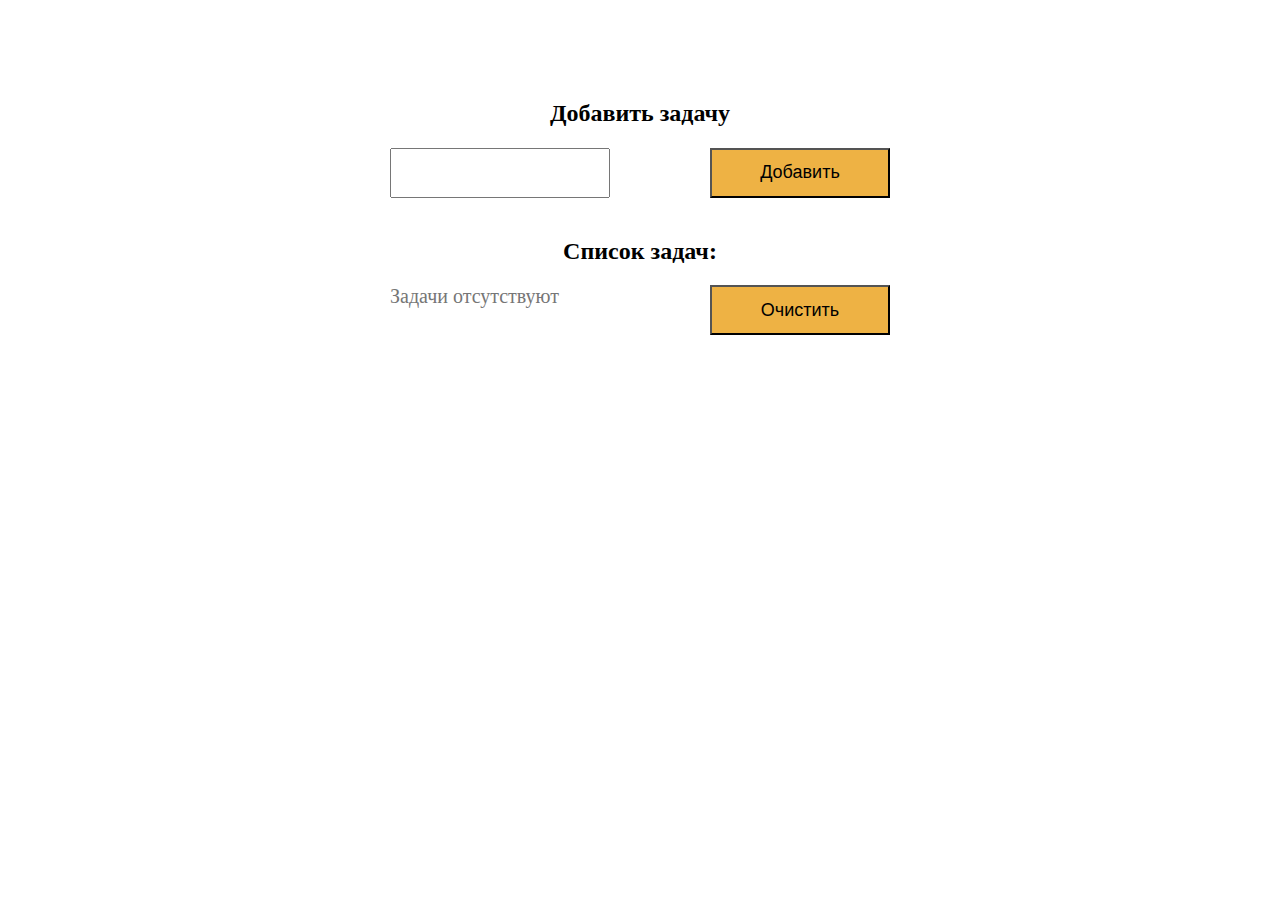
<file: planner/index.html>
<!DOCTYPE html>
<html lang="en">
<head>
    <meta charset="UTF-8">
    <meta name="viewport" content="width=device-width, initial-scale=1.0">
    <title>Planner</title>
    <link rel="stylesheet" type="text/css" href="./assets/styles/normalize.css">
    <link rel="stylesheet" type="text/css" href="./assets/styles/style.css">
    <link rel="preconnect" href="https://fonts.googleapis.com">
    <link rel="preconnect" href="https://fonts.gstatic.com" crossorigin>
    <link href="https://fonts.googleapis.com/css2?family=Belanosima&display=swap" rel="stylesheet">
</head>
<body>
    <main class="main">
        <form action="/" class="form" name="taskDesk">
            <div class="create-task">
                <div class="container-title">
                <h2 class="title">Добавить задачу</h2>
                </div>
                <p class="error"></p>
                <div class="container">
                <input class="add-task" type="text" name="task" id="task">
                <input type="button" class="add-btn btn" onclick="addTask()" name="add" id="add" value="Добавить">
            </div>
            </div>
            <div class="tasks-list">
                <div class="container-title">
                    <h2 class="title">Список задач:</h2>
                    </div>
                <div class="container">
                    <div class="container-task">
                <ol class="tasks" id="todoView"></ol>
                <li class="notasks" >Задачи отсутствуют</li></div>
                <input type="checkbox" class="checkbox hidden" />
                <input type="button" onclick="clearTasks()" class="delete-btn btn"  name="delete" id="delete" value="Очистить" disabled>
            </div>
            </div>
        </form>
</main>
    <script src="./assets/script/script.js">
    </script>
</body>
</html>
</file>
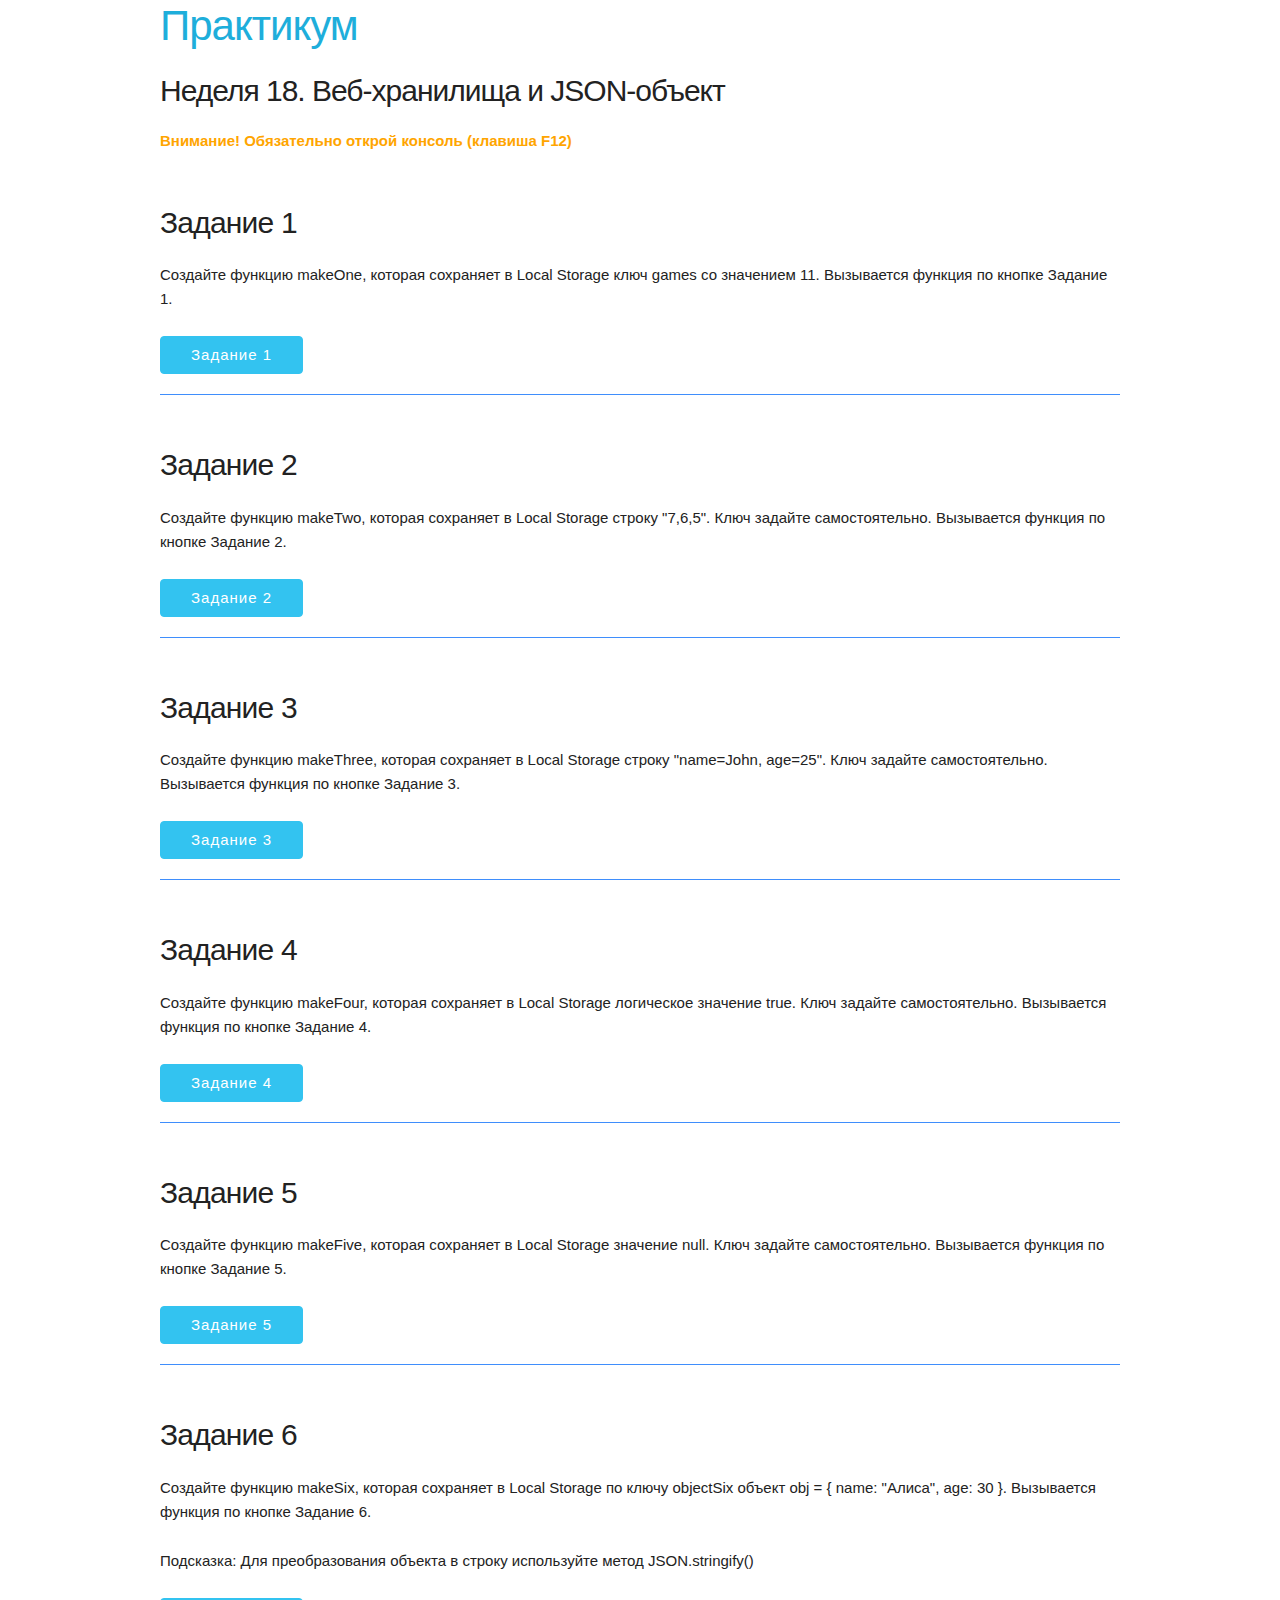
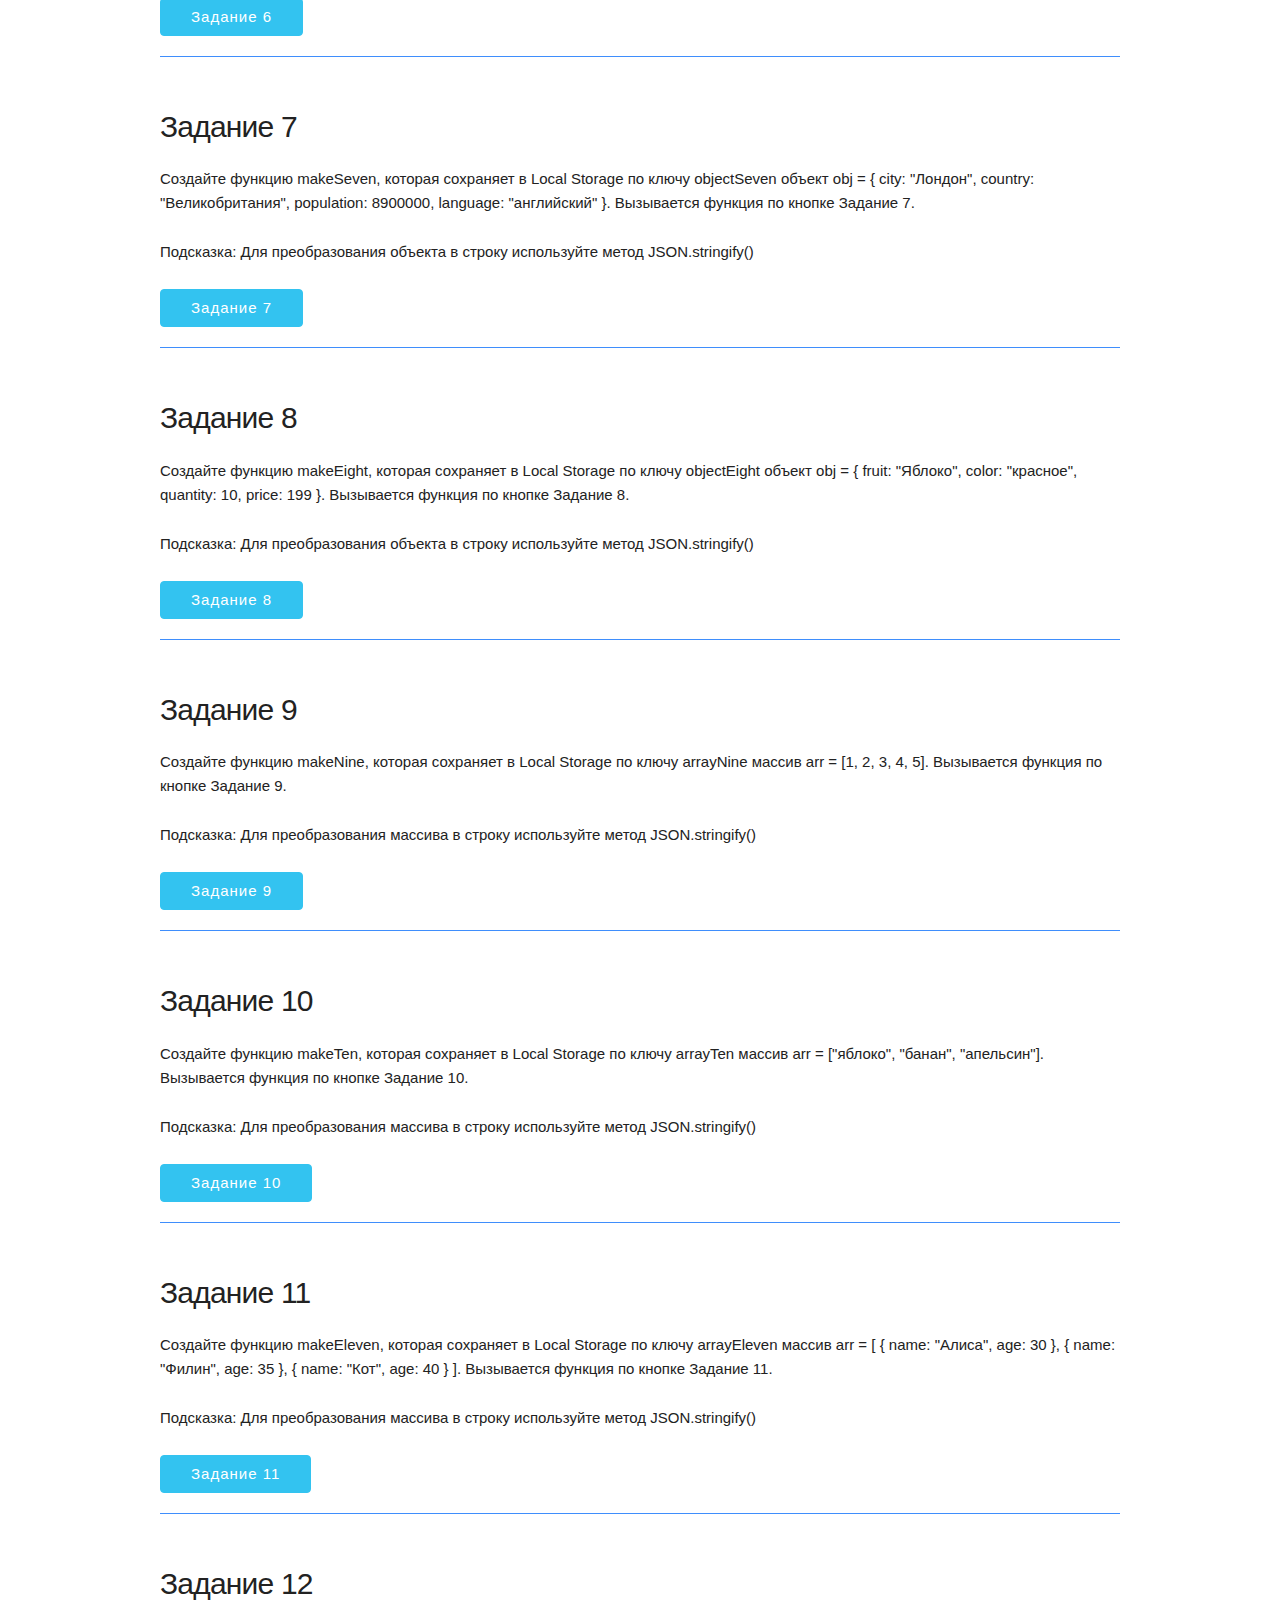
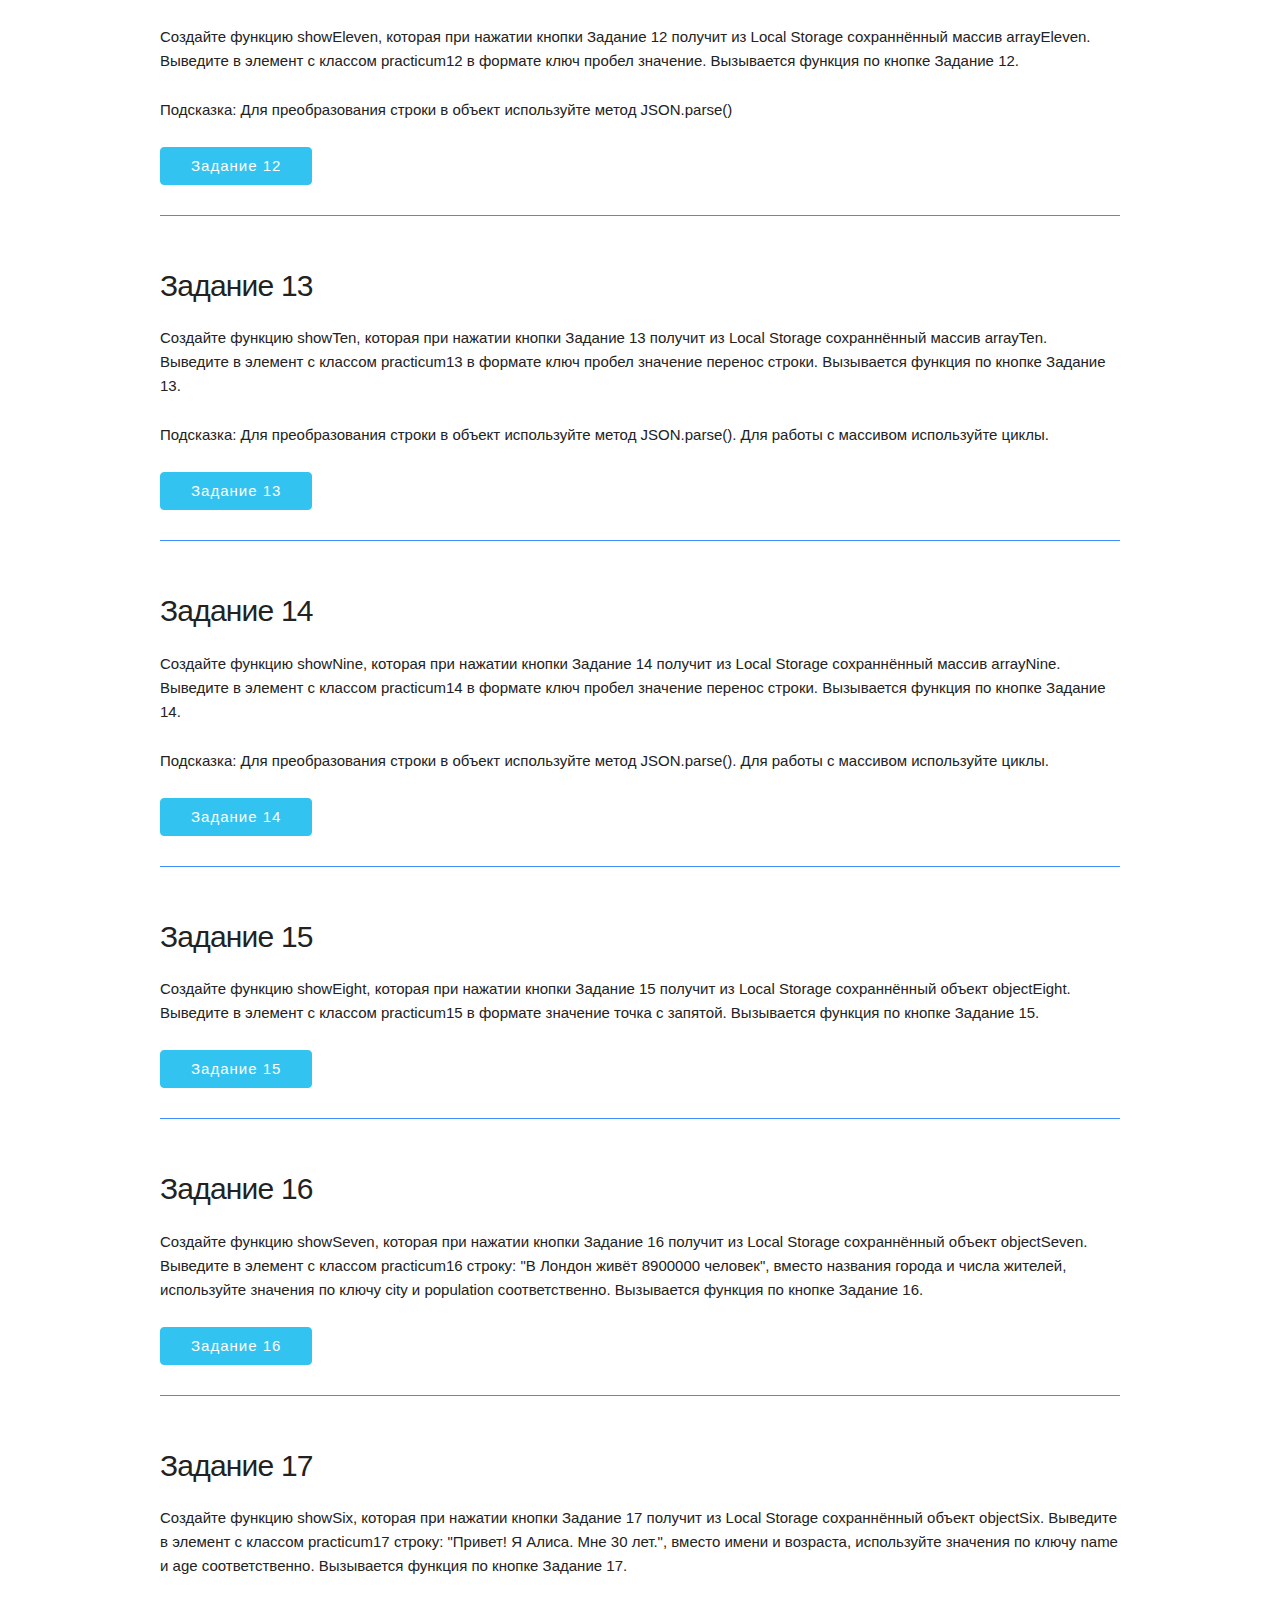
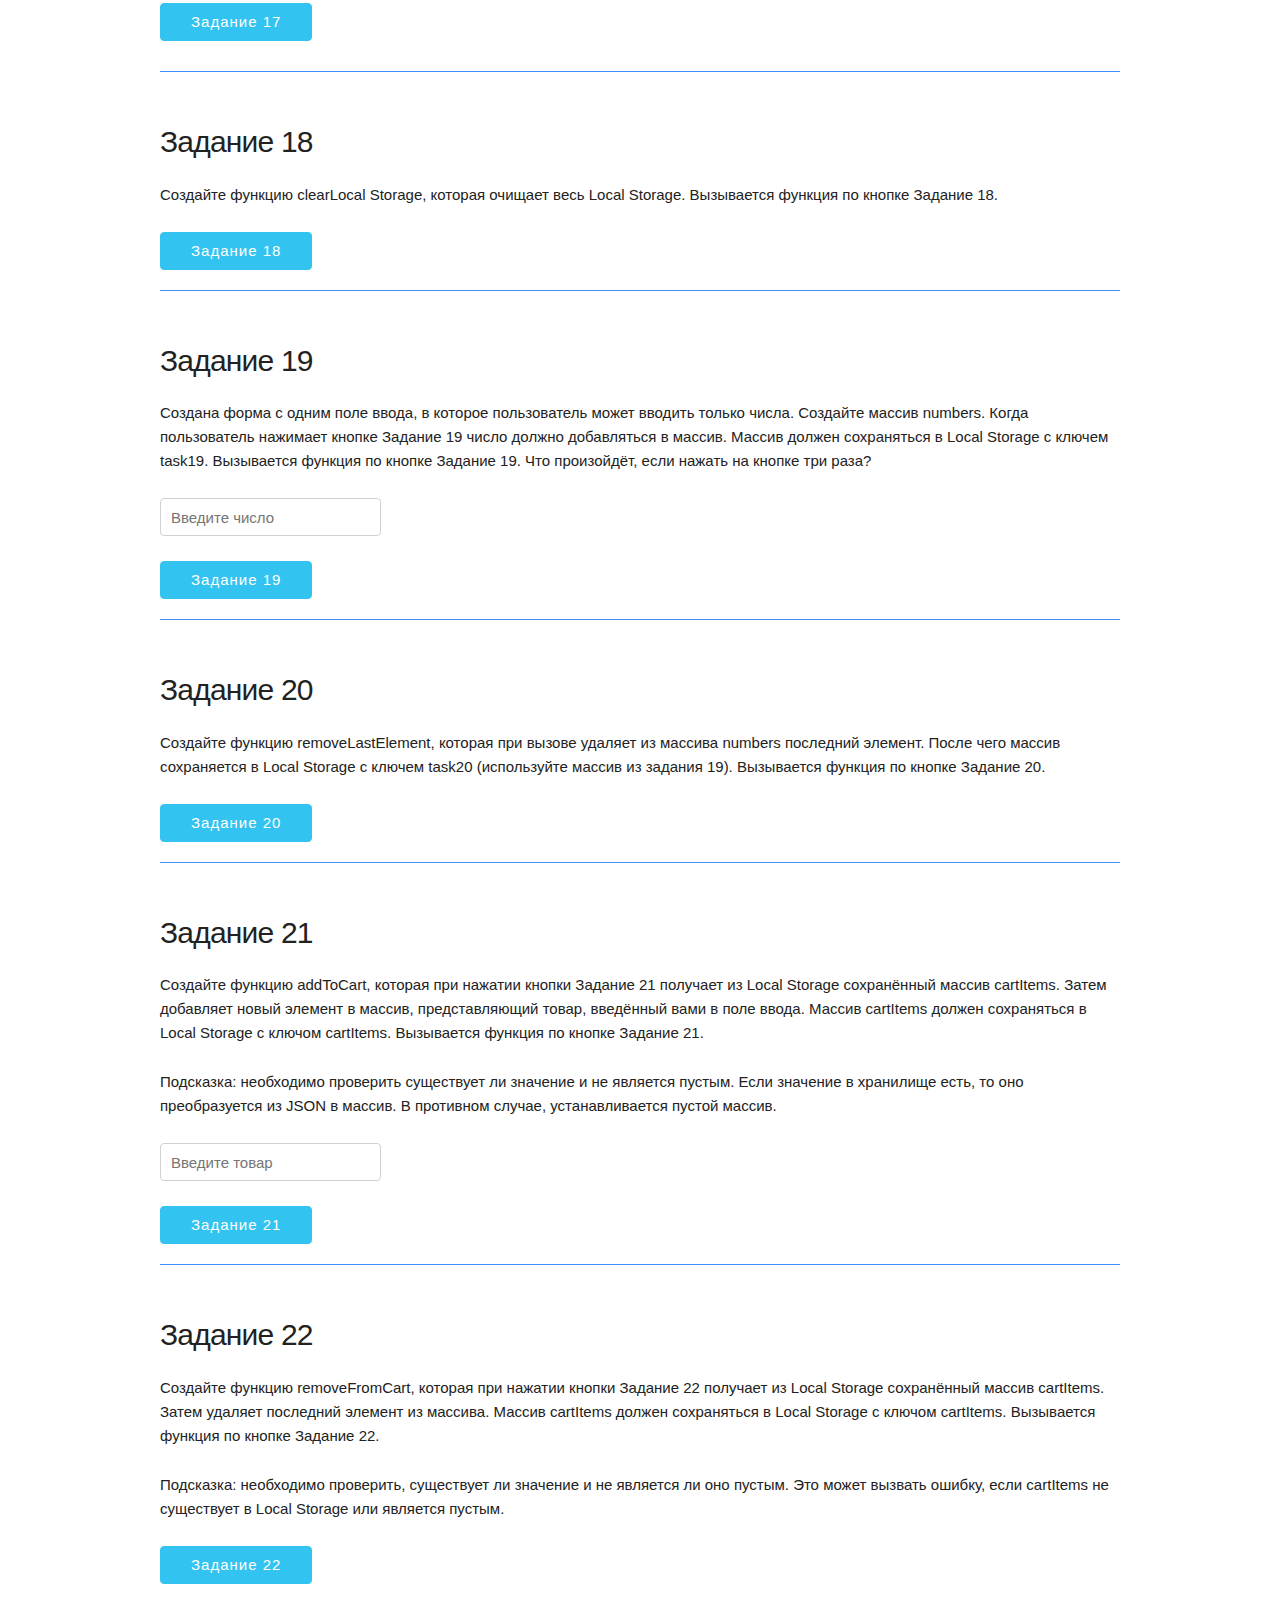
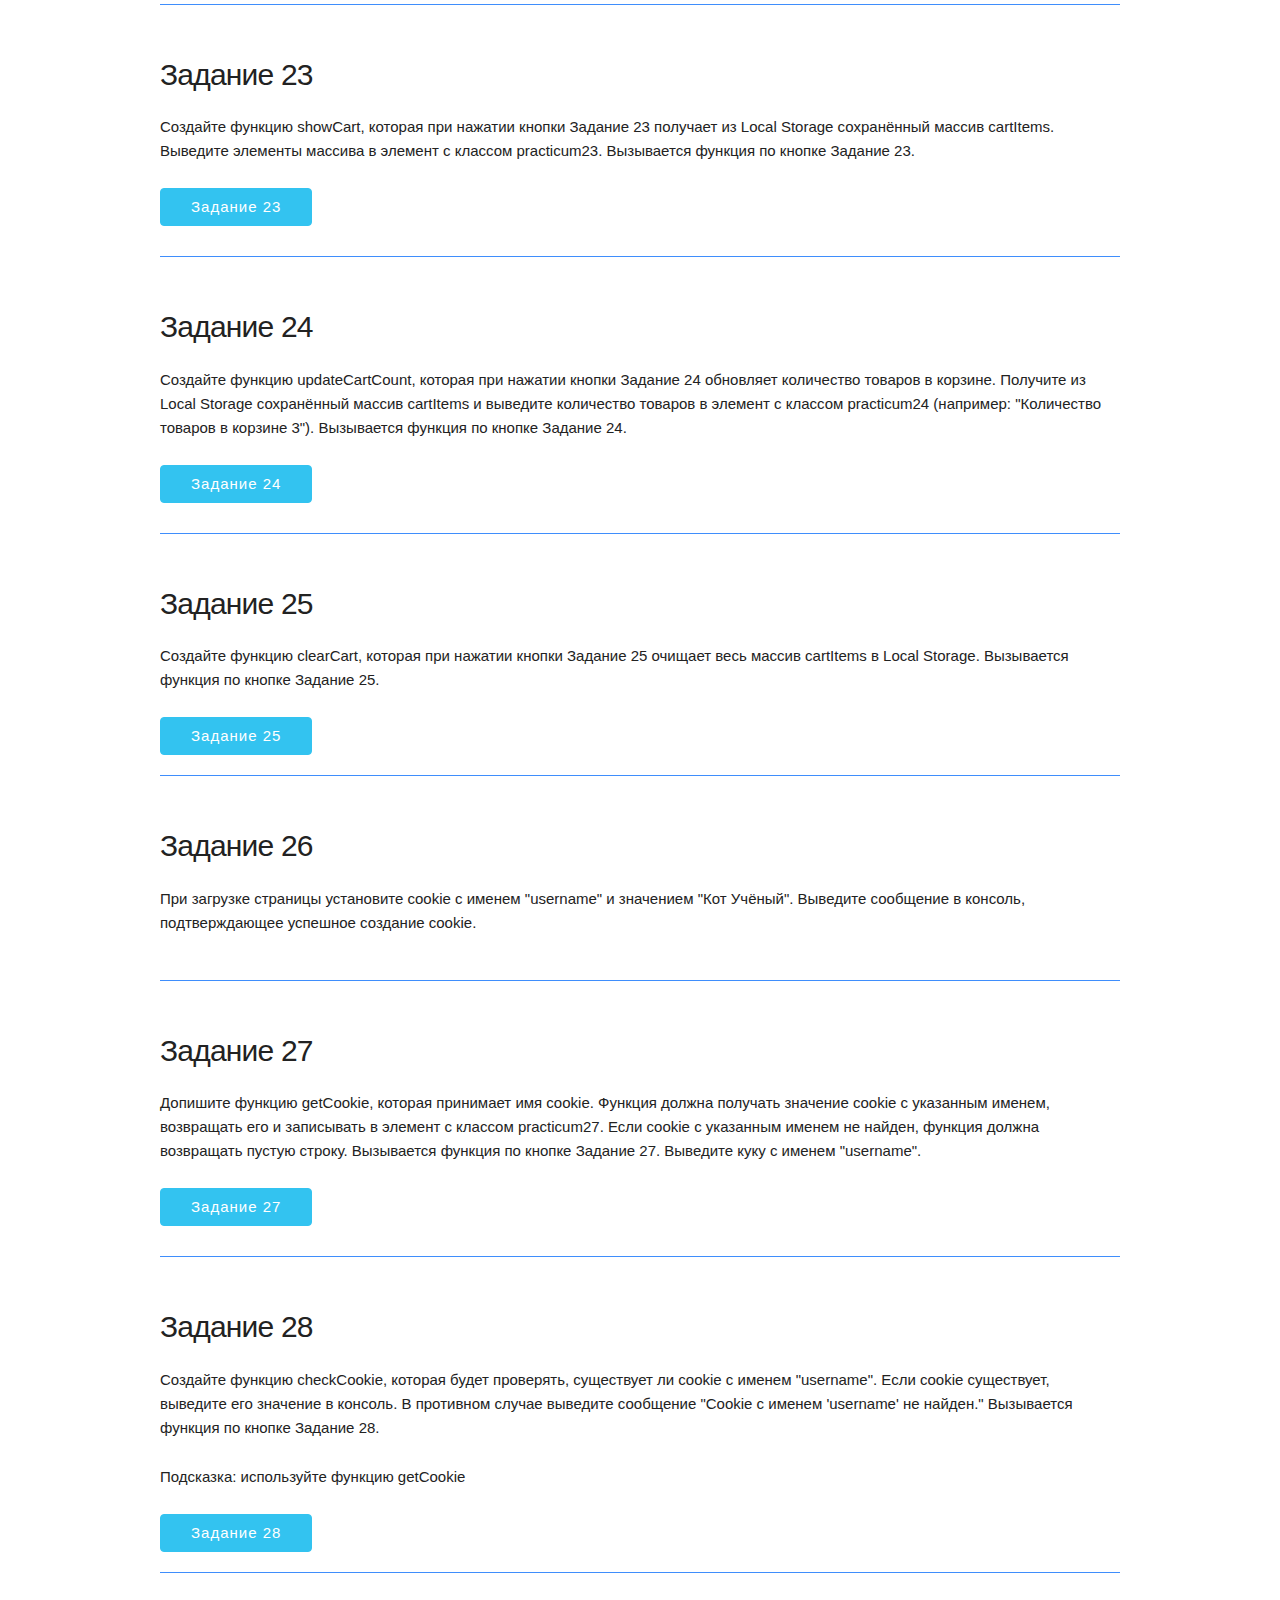
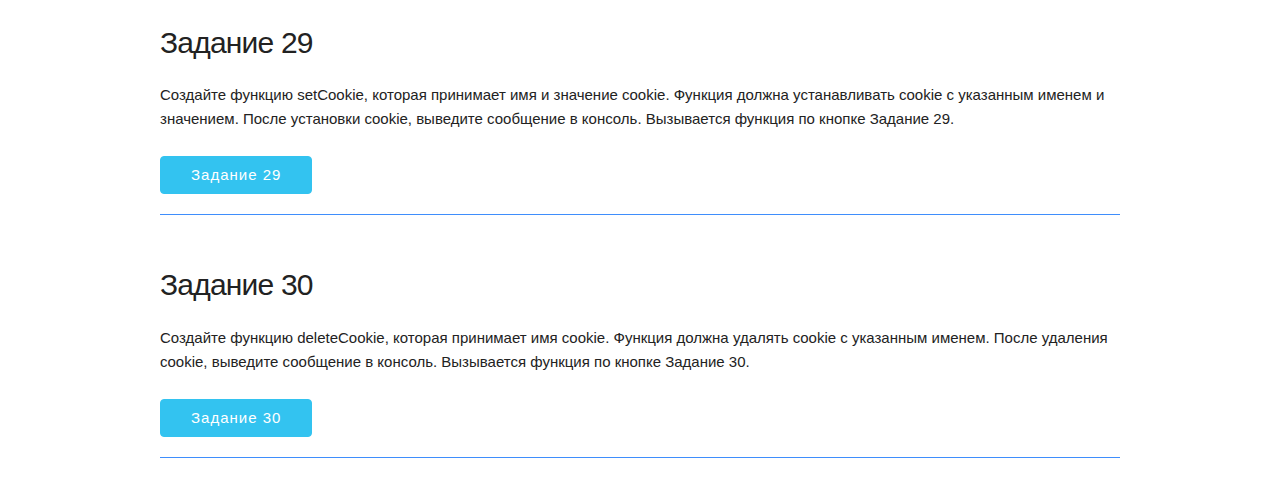
<file: practicum/week18.html>
<!DOCTYPE html>
<html lang="ru">
	<head>
		<meta charset="UTF-8" />
		<meta name="viewport" content="width=device-width, initial-scale=1.0" />
		<meta http-equiv="X-UA-Compatible" content="ie=edge" />
		<title>JS 2.0. Практикум.</title>
		<link rel="stylesheet" href="assets/style.css" />
		<link rel="stylesheet" href="assets/skeleton.css" />
		<link rel="stylesheet" href="assets/normalize.css" />
	</head>

	<body>
		<div class="container">
			<h2><a>Практикум</a></h2>
			<h1>Неделя 18. Веб-хранилища и JSON-объект</h1>
			<p class="text-orange">
				<b>Внимание! Обязательно открой консоль (клавиша F12)</b>
			</p>

			<section>
				<h4>Задание 1</h4>
				<p>
					Создайте функцию makeOne, которая сохраняет в Local Storage ключ games со значением 11.
					Вызывается функция по кнопке Задание 1.
				</p>
				<button class="button-primary b-1">Задание 1</button>
			</section>

			<section>
				<h4>Задание 2</h4>
				<p>
					Создайте функцию makeTwo, которая сохраняет в Local Storage строку "7,6,5". Ключ задайте
					самостоятельно. Вызывается функция по кнопке Задание 2.
				</p>
				<button class="button-primary b-2">Задание 2</button>
			</section>

			<section>
				<h4>Задание 3</h4>
				<p>
					Создайте функцию makeThree, которая сохраняет в Local Storage строку "name=John, age=25".
					Ключ задайте самостоятельно. Вызывается функция по кнопке Задание 3.
				</p>
				<button class="button-primary b-3">Задание 3</button>
			</section>

			<section>
				<h4>Задание 4</h4>
				<p>
					Создайте функцию makeFour, которая сохраняет в Local Storage логическое значение true.
					Ключ задайте самостоятельно. Вызывается функция по кнопке Задание 4.
				</p>
				<button class="button-primary b-4">Задание 4</button>
			</section>

			<section>
				<h4>Задание 5</h4>
				<p>
					Создайте функцию makeFive, которая сохраняет в Local Storage значение null. Ключ задайте
					самостоятельно. Вызывается функция по кнопке Задание 5.
				</p>
				<button class="button-primary b-5">Задание 5</button>
			</section>
			<section>
				<h4>Задание 6</h4>
				<p>
					Создайте функцию makeSix, которая сохраняет в Local Storage по ключу objectSix объект obj
					= { name: "Алиса", age: 30 }. Вызывается функция по кнопке Задание 6.
				</p>
				<p class="hint">
					Подсказка: Для преобразования объекта в строку используйте метод JSON.stringify()
				</p>
				<button class="button-primary b-6">Задание 6</button>
			</section>

			<section>
				<h4>Задание 7</h4>
				<p>
					Создайте функцию makeSeven, которая сохраняет в Local Storage по ключу objectSeven объект
					obj = { city: "Лондон", country: "Великобритания", population: 8900000, language:
					"английский" }. Вызывается функция по кнопке Задание 7.
				</p>
				<p class="hint">
					Подсказка: Для преобразования объекта в строку используйте метод JSON.stringify()
				</p>
				<button class="button-primary b-7">Задание 7</button>
			</section>

			<section>
				<h4>Задание 8</h4>
				<p>
					Создайте функцию makeEight, которая сохраняет в Local Storage по ключу objectEight объект
					obj = { fruit: "Яблоко", color: "красное", quantity: 10, price: 199 }. Вызывается функция
					по кнопке Задание 8.
				</p>
				<p class="hint">
					Подсказка: Для преобразования объекта в строку используйте метод JSON.stringify()
				</p>
				<button class="button-primary b-8">Задание 8</button>
			</section>

			<section>
				<h4>Задание 9</h4>
				<p>
					Создайте функцию makeNine, которая сохраняет в Local Storage по ключу arrayNine массив arr
					= [1, 2, 3, 4, 5]. Вызывается функция по кнопке Задание 9.
				</p>
				<p class="hint">
					Подсказка: Для преобразования массива в строку используйте метод JSON.stringify()
				</p>
				<button class="button-primary b-9">Задание 9</button>
			</section>

			<section>
				<h4>Задание 10</h4>
				<p>
					Создайте функцию makeTen, которая сохраняет в Local Storage по ключу arrayTen массив arr =
					["яблоко", "банан", "апельсин"]. Вызывается функция по кнопке Задание 10.
				</p>
				<p class="hint">
					Подсказка: Для преобразования массива в строку используйте метод JSON.stringify()
				</p>
				<button class="button-primary b-10">Задание 10</button>
			</section>

			<section>
				<h4>Задание 11</h4>
				<p>
					Создайте функцию makeEleven, которая сохраняет в Local Storage по ключу arrayEleven массив
					arr = [ { name: "Алиса", age: 30 }, { name: "Филин", age: 35 }, { name: "Кот", age: 40 }
					]. Вызывается функция по кнопке Задание 11.
				</p>
				<p class="hint">
					Подсказка: Для преобразования массива в строку используйте метод JSON.stringify()
				</p>
				<button class="button-primary b-11">Задание 11</button>
			</section>

			<section>
				<h4>Задание 12</h4>
				<p>
					Создайте функцию showEleven, которая при нажатии кнопки Задание 12 получит из Local
					Storage сохраннённый массив arrayEleven. Выведите в элемент с классом practicum12 в
					формате ключ пробел значение. Вызывается функция по кнопке Задание 12.
				</p>
				<p class="hint">
					Подсказка: Для преобразования строки в объект используйте метод JSON.parse()
				</p>
				<button class="button-primary b-12">Задание 12</button>
				<div class="pr"><span class="practicum12"></span></div>
			</section>

			<section>
				<h4>Задание 13</h4>
				<p>
					Создайте функцию showTen, которая при нажатии кнопки Задание 13 получит из Local Storage
					сохраннённый массив arrayTen. Выведите в элемент с классом practicum13 в формате ключ
					пробел значение перенос строки. Вызывается функция по кнопке Задание 13.
				</p>
				<p class="hint">
					Подсказка: Для преобразования строки в объект используйте метод JSON.parse(). Для работы с
					массивом используйте циклы.
				</p>
				<button class="button-primary b-13">Задание 13</button>
				<div class="pr"><span class="practicum13"></span></div>
			</section>

			<section>
				<h4>Задание 14</h4>
				<p>
					Создайте функцию showNine, которая при нажатии кнопки Задание 14 получит из Local Storage
					сохраннённый массив arrayNine. Выведите в элемент с классом practicum14 в формате ключ
					пробел значение перенос строки. Вызывается функция по кнопке Задание 14.
				</p>
				<p class="hint">
					Подсказка: Для преобразования строки в объект используйте метод JSON.parse(). Для работы с
					массивом используйте циклы.
				</p>
				<button class="button-primary b-14">Задание 14</button>
				<div class="pr"><span class="practicum14"></span></div>
			</section>

			<section>
				<h4>Задание 15</h4>
				<p>
					Создайте функцию showEight, которая при нажатии кнопки Задание 15 получит из Local Storage
					сохраннённый объект objectEight. Выведите в элемент с классом practicum15 в формате
					значение точка с запятой. Вызывается функция по кнопке Задание 15.
				</p>
				<button class="button-primary b-15">Задание 15</button>
				<div class="pr"><span class="pr practicum15"></span></div>
			</section>

			<section>
				<h4>Задание 16</h4>
				<p>
					Создайте функцию showSeven, которая при нажатии кнопки Задание 16 получит из Local Storage
					сохраннённый объект objectSeven. Выведите в элемент с классом practicum16 строку: "В
					Лондон живёт 8900000 человек", вместо названия города и числа жителей, используйте
					значения по ключу city и population соответственно. Вызывается функция по кнопке Задание
					16.
				</p>
				<button class="button-primary b-16">Задание 16</button>
				<div class="pr"><span class="pr practicum16"></span></div>
			</section>

			<section>
				<h4>Задание 17</h4>
				<p>
					Создайте функцию showSix, которая при нажатии кнопки Задание 17 получит из Local Storage
					сохраннённый объект objectSix. Выведите в элемент с классом practicum17 строку: "Привет! Я
					Алиса. Мне 30 лет.", вместо имени и возраста, используйте значения по ключу name и age
					соответственно. Вызывается функция по кнопке Задание 17.
				</p>
				<button class="button-primary b-17">Задание 17</button>
				<div class="pr"><span class="pr practicum17"></span></div>
			</section>

			<section>
				<h4>Задание 18</h4>
				<p>
					Создайте функцию clearLocal Storage, которая очищает весь Local Storage. Вызывается
					функция по кнопке Задание 18.
				</p>
				<button class="button-primary b-18">Задание 18</button>
			</section>

			<section>
				<h4>Задание 19</h4>
				<p>
					Cоздана форма с одним поле ввода, в которое пользователь может вводить только числа.
					Создайте массив numbers. Когда пользователь нажимает кнопке Задание 19 число должно
					добавляться в массив. Массив должен сохраняться в Local Storage с ключем task19.
					Вызывается функция по кнопке Задание 19. Что произойдёт, если нажать на кнопке три раза?
				</p>
				<form>
					<input type="number" id="numberInput" placeholder="Введите число" />
				</form>
				<button class="button-primary b-19">Задание 19</button>
			</section>

			<section>
				<h4>Задание 20</h4>
				<p>
					Создайте функцию removeLastElement, которая при вызове удаляет из массива numbers
					последний элемент. После чего массив сохраняется в Local Storage с ключем task20
					(используйте массив из задания 19). Вызывается функция по кнопке Задание 20.
				</p>
				<button class="button-primary b-20">Задание 20</button>
			</section>

			<section>
				<h4>Задание 21</h4>
				<p>
					Создайте функцию addToCart, которая при нажатии кнопки Задание 21 получает из Local
					Storage сохранённый массив cartItems. Затем добавляет новый элемент в массив,
					представляющий товар, введённый вами в поле ввода. Массив cartItems должен сохраняться в
					Local Storage с ключом cartItems. Вызывается функция по кнопке Задание 21.
				</p>
				<p class="hint">
					Подсказка: необходимо проверить существует ли значение и не является пустым. Если значение
					в хранилище есть, то оно преобразуется из JSON в массив. В противном случае,
					устанавливается пустой массив.
				</p>
				<form>
					<input type="text" id="productInput" placeholder="Введите товар" />
				</form>
				<button class="button-primary b-21">Задание 21</button>
			</section>

			<section>
				<h4>Задание 22</h4>
				<p>
					Создайте функцию removeFromCart, которая при нажатии кнопки Задание 22 получает из Local
					Storage сохранённый массив cartItems. Затем удаляет последний элемент из массива. Массив
					cartItems должен сохраняться в Local Storage с ключом cartItems. Вызывается функция по
					кнопке Задание 22.
				</p>
				<p class="hint">
					Подсказка: необходимо проверить, существует ли значение и не является ли оно пустым. Это
					может вызвать ошибку, если cartItems не существует в Local Storage или является пустым.
				</p>
				<button class="button-primary b-22">Задание 22</button>
			</section>

			<section>
				<h4>Задание 23</h4>
				<p>
					Создайте функцию showCart, которая при нажатии кнопки Задание 23 получает из Local Storage
					сохранённый массив cartItems. Выведите элементы массива в элемент с классом practicum23.
					Вызывается функция по кнопке Задание 23.
				</p>
				<button class="button-primary b-23">Задание 23</button>
				<div class="practicum23 pr"></div>
			</section>

			<section>
				<h4>Задание 24</h4>
				<p>
					Создайте функцию updateCartCount, которая при нажатии кнопки Задание 24 обновляет
					количество товаров в корзине. Получите из Local Storage сохранённый массив cartItems и
					выведите количество товаров в элемент с классом practicum24 (например: "Количество товаров
					в корзине 3"). Вызывается функция по кнопке Задание 24.
				</p>
				<button class="button-primary b-24">Задание 24</button>
				<div class="practicum24 pr"></div>
			</section>

			<section>
				<h4>Задание 25</h4>
				<p>
					Создайте функцию clearCart, которая при нажатии кнопки Задание 25 очищает весь массив
					cartItems в Local Storage. Вызывается функция по кнопке Задание 25.
				</p>
				<button class="button-primary b-25">Задание 25</button>
			</section>

			<section>
				<h4>Задание 26</h4>
				<p>
					При загрузке страницы установите cookie с именем "username" и значением "Кот Учёный".
					Выведите сообщение в консоль, подтверждающее успешное создание cookie.
				</p>
			</section>

			<section>
				<h4>Задание 27</h4>
				<p>
					Допишите функцию getCookie, которая принимает имя cookie. Функция должна получать значение
					cookie с указанным именем, возвращать его и записывать в элемент с классом practicum27.
					Если cookie с указанным именем не найден, функция должна возвращать пустую строку.
					Вызывается функция по кнопке Задание 27. Выведите куку с именем "username".
				</p>
				<button class="button-primary b-27">Задание 27</button>
				<div class="practicum27 pr"></div>
			</section>

			<section>
				<h4>Задание 28</h4>
				<p>
					Создайте функцию checkCookie, которая будет проверять, существует ли cookie с именем
					"username". Если cookie существует, выведите его значение в консоль. В противном случае
					выведите сообщение "Cookie с именем 'username' не найден." Вызывается функция по кнопке
					Задание 28.
				</p>
				<p class="hint">Подсказка: используйте функцию getCookie</p>
				<button class="button-primary b-28">Задание 28</button>
			</section>

			<section>
				<h4>Задание 29</h4>
				<p>
					Создайте функцию setCookie, которая принимает имя и значение cookie. Функция должна
					устанавливать cookie с указанным именем и значением. После установки cookie, выведите
					сообщение в консоль. Вызывается функция по кнопке Задание 29.
				</p>
				<button class="button-primary b-29">Задание 29</button>
			</section>

			<section>
				<h4>Задание 30</h4>
				<p>
					Создайте функцию deleteCookie, которая принимает имя cookie. Функция должна удалять cookie
					с указанным именем. После удаления cookie, выведите сообщение в консоль. Вызывается
					функция по кнопке Задание 30.
				</p>
				<button class="button-primary b-30">Задание 30</button>
			</section>
		</div>

		<script src="./week18.js"></script>
	</body>
</html>
</file>
<file: planner/assets/styles/style.css>
*{
  margin: 0;
  padding: 0;
  box-sizing: border-box;

}
.main{
  max-width: 1200px;
  margin: 0 auto;
  display: flex;
  justify-content: center;
}

.form{
  margin: 50px auto;
  padding: 50px;
}

.container{
  width: 500px;
  display: flex;
  justify-content: space-between;
}

.create-task{
  display: flex;
  margin-bottom: 40px;
}

.tasks{
  width: 50%;
}

input{
  width: 220px;
}

li{
  margin-bottom: 10px;
  border-bottom: 1px solid black;
  width: 200px;
  margin-right: 30px;
  font-size: 25px;
}

.notasks{
  font-size: 20px;
  color: #767676;
  max-width: 300px;
  margin-right: 50px;
  list-style-type: none;
  border-bottom: none;
}

.container-title{
  display: flex;
  justify-content: space-around;
  margin-bottom: 20px;
}

.btn{
  font-family: 'Montserrat', sans-serif;
  color: black;
  width: 180px;
  height: 50px;
  font-size: 18px;
  background-color: #eeb244;
  padding-bottom: 20px;
  cursor: pointer;
  padding: 2px;
}

.btn:hover{
  opacity: 0.8;
  border: 1px solid rgb(141, 88, 8);
}

.create-task{
  display: flex;
  flex-direction: column;
}

.hidden{
  display: none;
}

.checkbox{
  width: 30%;
}
.error{
  color: rgb(168, 37, 4);
  font-size: 20px;
}
</file>
<file: practicum/assets/style.css>
body {
	font-size: 18px;
}

h1 {
	font-size: 2.5rem;
}

h2 {
	font-size: 2.1rem;
}

h3 {
	font-size: 1.9rem;
}

h4 {
	font-size: 1.2rem;
	font-weight: bold;
}

h1.site-title {
	font-size: 1.5rem;
}
h2.site-title {
	font-size: 1.3rem;
}

section h3 {
	font-size: 1.1rem;
	text-transform: uppercase;
}

section {
	margin: 30px 0;
	padding: 20px 0;
	border-bottom: 1px solid #3f8efc;
}

.out-1,
.out-2,
.out-3,
.out-4,
.out-5,
.out-6,
.out-7,
.out-8,
.out-9,
.out-10,
.out-11,
.out-12,
.out-13,
.out-14,
.out-15,
.out-16,
.out-17,
.out-18,
.out-19,
.out-20,
.out-21,
.out-22,
.out-23,
.out-24,
.out-25,
.out-26,
.out-27,
.out-28,
.out-29,
.out-30 {
	background: #dcdcdc;
	padding: 10px;
}

.text-orange {
	color: orange;
}

.bg-orange {
	background: orange;
}

pre {
	background: #bfd8ff;
	padding: 10px;
}

pre,
blockquote,
dl,
figure,
table,
p,
ul,
ol,
form {
	margin-bottom: 1.5rem;
}

.cd {
	font-family: monospace;
	background: aliceblue;
	padding-left: 15px;
	border-left: 2px solid #33c3f0;
}

div.section {
	border-top: 1px solid #c0c0c0;
	border-bottom: 1px solid #c0c0c0;
	margin: 20px 0;
	padding: 20px 0;
}

.pr {
	margin-top: 10px;
}
</file>
<file: practicum/assets/skeleton.css>
/*
* Skeleton V2.0.4
* Copyright 2014, Dave Gamache
* www.getskeleton.com
* Free to use under the MIT license.
* http://www.opensource.org/licenses/mit-license.php
* 12/29/2014
*/


/* Table of contents
––––––––––––––––––––––––––––––––––––––––––––––––––
- Grid
- Base Styles
- Typography
- Links
- Buttons
- Forms
- Lists
- Code
- Tables
- Spacing
- Utilities
- Clearing
- Media Queries
*/


/* Grid
–––––––––––––––––––––––––––––––––––––––––––––––––– */
.container {
  position: relative;
  width: 100%;
  max-width: 960px;
  margin: 0 auto;
  padding: 0 20px;
  box-sizing: border-box; }
.column,
.columns {
  width: 100%;
  float: left;
  box-sizing: border-box; }

/* For devices larger than 400px */
@media (min-width: 400px) {
  .container {
    width: 85%;
    padding: 0; }
}

/* For devices larger than 550px */
@media (min-width: 550px) {
  .container {
    width: 80%; }
  .column,
  .columns {
    margin-left: 4%; }
  .column:first-child,
  .columns:first-child {
    margin-left: 0; }

  .one.column,
  .one.columns                    { width: 4.66666666667%; }
  .two.columns                    { width: 13.3333333333%; }
  .three.columns                  { width: 22%;            }
  .four.columns                   { width: 30.6666666667%; }
  .five.columns                   { width: 39.3333333333%; }
  .six.columns                    { width: 48%;            }
  .seven.columns                  { width: 56.6666666667%; }
  .eight.columns                  { width: 65.3333333333%; }
  .nine.columns                   { width: 74.0%;          }
  .ten.columns                    { width: 82.6666666667%; }
  .eleven.columns                 { width: 91.3333333333%; }
  .twelve.columns                 { width: 100%; margin-left: 0; }

  .one-third.column               { width: 30.6666666667%; }
  .two-thirds.column              { width: 65.3333333333%; }

  .one-half.column                { width: 48%; }

  /* Offsets */
  .offset-by-one.column,
  .offset-by-one.columns          { margin-left: 8.66666666667%; }
  .offset-by-two.column,
  .offset-by-two.columns          { margin-left: 17.3333333333%; }
  .offset-by-three.column,
  .offset-by-three.columns        { margin-left: 26%;            }
  .offset-by-four.column,
  .offset-by-four.columns         { margin-left: 34.6666666667%; }
  .offset-by-five.column,
  .offset-by-five.columns         { margin-left: 43.3333333333%; }
  .offset-by-six.column,
  .offset-by-six.columns          { margin-left: 52%;            }
  .offset-by-seven.column,
  .offset-by-seven.columns        { margin-left: 60.6666666667%; }
  .offset-by-eight.column,
  .offset-by-eight.columns        { margin-left: 69.3333333333%; }
  .offset-by-nine.column,
  .offset-by-nine.columns         { margin-left: 78.0%;          }
  .offset-by-ten.column,
  .offset-by-ten.columns          { margin-left: 86.6666666667%; }
  .offset-by-eleven.column,
  .offset-by-eleven.columns       { margin-left: 95.3333333333%; }

  .offset-by-one-third.column,
  .offset-by-one-third.columns    { margin-left: 34.6666666667%; }
  .offset-by-two-thirds.column,
  .offset-by-two-thirds.columns   { margin-left: 69.3333333333%; }

  .offset-by-one-half.column,
  .offset-by-one-half.columns     { margin-left: 52%; }

}


/* Base Styles
–––––––––––––––––––––––––––––––––––––––––––––––––– */
/* NOTE
html is set to 62.5% so that all the REM measurements throughout Skeleton
are based on 10px sizing. So basically 1.5rem = 15px :) */
html {
  font-size: 62.5%; }
body {
  font-size: 1.5em; /* currently ems cause chrome bug misinterpreting rems on body element */
  line-height: 1.6;
  font-weight: 400;
  font-family: "Raleway", "HelveticaNeue", "Helvetica Neue", Helvetica, Arial, sans-serif;
  color: #222; }


/* Typography
–––––––––––––––––––––––––––––––––––––––––––––––––– */
h1, h2, h3, h4, h5, h6 {
  margin-top: 0;
  margin-bottom: 2rem;
  font-weight: 300; }
h1 { font-size: 4.0rem; line-height: 1.2;  letter-spacing: -.1rem;}
h2 { font-size: 3.6rem; line-height: 1.25; letter-spacing: -.1rem; }
h3 { font-size: 3.0rem; line-height: 1.3;  letter-spacing: -.1rem; }
h4 { font-size: 2.4rem; line-height: 1.35; letter-spacing: -.08rem; }
h5 { font-size: 1.8rem; line-height: 1.5;  letter-spacing: -.05rem; }
h6 { font-size: 1.5rem; line-height: 1.6;  letter-spacing: 0; }

/* Larger than phablet */
@media (min-width: 550px) {
  h1 { font-size: 5.0rem; }
  h2 { font-size: 4.2rem; }
  h3 { font-size: 3.6rem; }
  h4 { font-size: 3.0rem; }
  h5 { font-size: 2.4rem; }
  h6 { font-size: 1.5rem; }
}

p {
  margin-top: 0; }


/* Links
–––––––––––––––––––––––––––––––––––––––––––––––––– */
a {
  color: #1EAEDB; }
a:hover {
  color: #0FA0CE; }


/* Buttons
–––––––––––––––––––––––––––––––––––––––––––––––––– */
.button,
button,
input[type="submit"],
input[type="reset"],
input[type="button"] {
  display: inline-block;
  height: 38px;
  padding: 0 30px;
  color: #555;
  text-align: center;
  font-size: 11px;
  font-weight: 600;
  line-height: 38px;
  letter-spacing: .1rem;
  text-transform: uppercase;
  text-decoration: none;
  white-space: nowrap;
  background-color: transparent;
  border-radius: 4px;
  border: 1px solid #bbb;
  cursor: pointer;
  box-sizing: border-box; }
.button:hover,
button:hover,
input[type="submit"]:hover,
input[type="reset"]:hover,
input[type="button"]:hover,
.button:focus,
button:focus,
input[type="submit"]:focus,
input[type="reset"]:focus,
input[type="button"]:focus {
  color: #333;
  border-color: #888;
  outline: 0; }
.button.button-primary,
button.button-primary,
input[type="submit"].button-primary,
input[type="reset"].button-primary,
input[type="button"].button-primary {
  color: #FFF;
  background-color: #33C3F0;
  border-color: #33C3F0; }
.button.button-primary:hover,
button.button-primary:hover,
input[type="submit"].button-primary:hover,
input[type="reset"].button-primary:hover,
input[type="button"].button-primary:hover,
.button.button-primary:focus,
button.button-primary:focus,
input[type="submit"].button-primary:focus,
input[type="reset"].button-primary:focus,
input[type="button"].button-primary:focus {
  color: #FFF;
  background-color: #1EAEDB;
  border-color: #1EAEDB; }


/* Forms
–––––––––––––––––––––––––––––––––––––––––––––––––– */
input[type="email"],
input[type="number"],
input[type="search"],
input[type="text"],
input[type="tel"],
input[type="url"],
input[type="password"],
textarea,
select {
  height: 38px;
  padding: 6px 10px; /* The 6px vertically centers text on FF, ignored by Webkit */
  background-color: #fff;
  border: 1px solid #D1D1D1;
  border-radius: 4px;
  box-shadow: none;
  box-sizing: border-box; }
/* Removes awkward default styles on some inputs for iOS */
input[type="email"],
input[type="number"],
input[type="search"],
input[type="text"],
input[type="tel"],
input[type="url"],
input[type="password"],
textarea {
  -webkit-appearance: none;
     -moz-appearance: none;
          appearance: none; }
textarea {
  min-height: 65px;
  padding-top: 6px;
  padding-bottom: 6px; }
input[type="email"]:focus,
input[type="number"]:focus,
input[type="search"]:focus,
input[type="text"]:focus,
input[type="tel"]:focus,
input[type="url"]:focus,
input[type="password"]:focus,
textarea:focus,
select:focus {
  border: 1px solid #33C3F0;
  outline: 0; }
label,
legend {
  display: block;
  margin-bottom: .5rem;
  font-weight: 600; }
fieldset {
  padding: 0;
  border-width: 0; }
input[type="checkbox"],
input[type="radio"] {
  display: inline; }
label > .label-body {
  display: inline-block;
  margin-left: .5rem;
  font-weight: normal; }


/* Lists
–––––––––––––––––––––––––––––––––––––––––––––––––– */
ul {
  list-style: circle inside; }
ol {
  list-style: decimal inside; }
ol, ul {
  padding-left: 0;
  margin-top: 0; }
ul ul,
ul ol,
ol ol,
ol ul {
  margin: 1.5rem 0 1.5rem 3rem;
  font-size: 90%; }
li {
  margin-bottom: 1rem; }


/* Code
–––––––––––––––––––––––––––––––––––––––––––––––––– */
code {
  padding: .2rem .5rem;
  margin: 0 .2rem;
  font-size: 90%;
  white-space: nowrap;
  background: #F1F1F1;
  border: 1px solid #E1E1E1;
  border-radius: 4px; }
pre > code {
  display: block;
  padding: 1rem 1.5rem;
  white-space: pre; }


/* Tables
–––––––––––––––––––––––––––––––––––––––––––––––––– */
th,
td {
  padding: 12px 15px;
  text-align: left;
  border-bottom: 1px solid #E1E1E1; }
th:first-child,
td:first-child {
  padding-left: 0; }
th:last-child,
td:last-child {
  padding-right: 0; }


/* Spacing
–––––––––––––––––––––––––––––––––––––––––––––––––– */
button,
.button {
  margin-bottom: 1rem; }
input,
textarea,
select,
fieldset {
  margin-bottom: 1.5rem; }
pre,
blockquote,
dl,
figure,
table,
p,
ul,
ol,
form {
  margin-bottom: 2.5rem; }


/* Utilities
–––––––––––––––––––––––––––––––––––––––––––––––––– */
.u-full-width {
  width: 100%;
  box-sizing: border-box; }
.u-max-full-width {
  max-width: 100%;
  box-sizing: border-box; }
.u-pull-right {
  float: right; }
.u-pull-left {
  float: left; }


/* Misc
–––––––––––––––––––––––––––––––––––––––––––––––––– */
hr {
  margin-top: 3rem;
  margin-bottom: 3.5rem;
  border-width: 0;
  border-top: 1px solid #E1E1E1; }


/* Clearing
–––––––––––––––––––––––––––––––––––––––––––––––––– */

/* Self Clearing Goodness */
.container:after,
.row:after,
.u-cf {
  content: "";
  display: table;
  clear: both; }


/* Media Queries
–––––––––––––––––––––––––––––––––––––––––––––––––– */
/*
Note: The best way to structure the use of media queries is to create the queries
near the relevant code. For example, if you wanted to change the styles for buttons
on small devices, paste the mobile query code up in the buttons section and style it
there.
*/


/* Larger than mobile */
@media (min-width: 400px) {}

/* Larger than phablet (also point when grid becomes active) */
@media (min-width: 550px) {}

/* Larger than tablet */
@media (min-width: 750px) {}

/* Larger than desktop */
@media (min-width: 1000px) {}

/* Larger than Desktop HD */
@media (min-width: 1200px) {}
</file>
